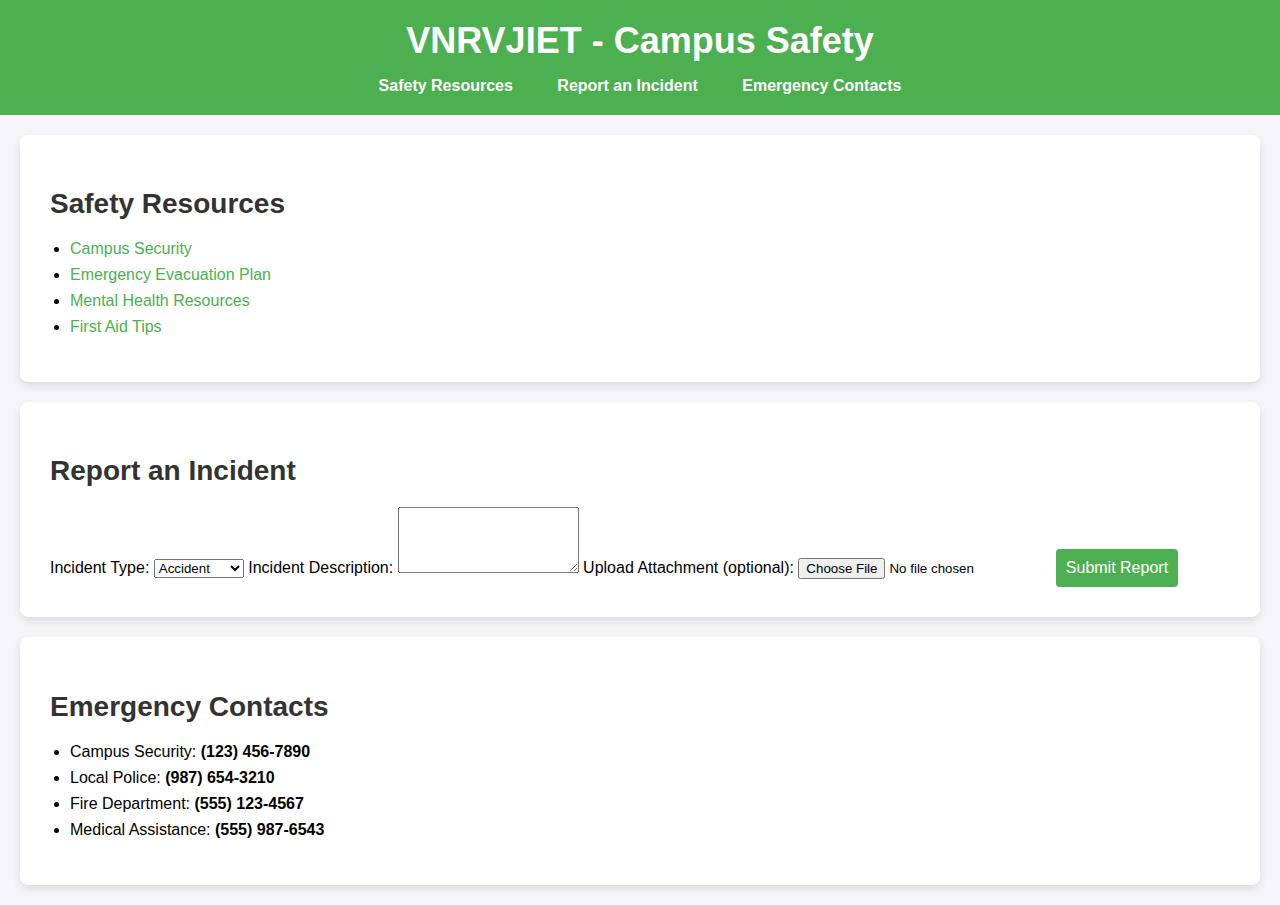
<file: min project/campus-safety/frontend/index.html>
<!DOCTYPE html>
<html lang="en">
<head>
    <meta charset="UTF-8">
    <meta name="viewport" content="width=device-width, initial-scale=1.0">
    <title>VNRVJIET Campus Safety</title>
    <link rel="stylesheet" href="css/styles.css">
</head>
<body>

    <header>
        <h1>VNRVJIET - Campus Safety</h1>
        <nav>
            <a href="#resources">Safety Resources</a>
            <a href="#report">Report an Incident</a>
            <a href="#contacts">Emergency Contacts</a>
        </nav>
    </header>

    <section id="resources">
        <h2>Safety Resources</h2>
        <ul>
            <li><a href="campus_security.html">Campus Security</a></li>
            <li><a href="emergency_plan.html">Emergency Evacuation Plan</a></li>
            <li><a href="mental_health_resources.html">Mental Health Resources</a></li>
            <li><a href="first_aid_tips.html">First Aid Tips</a></li>
        </ul>
    </section>

    <section id="report">
        <h2>Report an Incident</h2>
        <form id="incidentForm" enctype="multipart/form-data">
            <label for="incidentType">Incident Type:</label>
            <select id="incidentType" name="incidentType" required>
                <option value="accident">Accident</option>
                <option value="theft">Theft</option>
                <option value="emergency">Emergency</option>
            </select>

            <label for="description">Incident Description:</label>
            <textarea id="description" name="description" rows="4" required></textarea>

            <label for="attachment">Upload Attachment (optional):</label>
            <input type="file" id="attachment" name="attachment" />

            <button type="submit">Submit Report</button>
        </form>
    </section>

    <section id="contacts">
        <h2>Emergency Contacts</h2>
        <ul>
            <li>Campus Security: <strong>(123) 456-7890</strong></li>
            <li>Local Police: <strong>(987) 654-3210</strong></li>
            <li>Fire Department: <strong>(555) 123-4567</strong></li>
            <li>Medical Assistance: <strong>(555) 987-6543</strong></li>
        </ul>
    </section>

    <script src="js/app.js"></script>
</body>
</html>
</file>
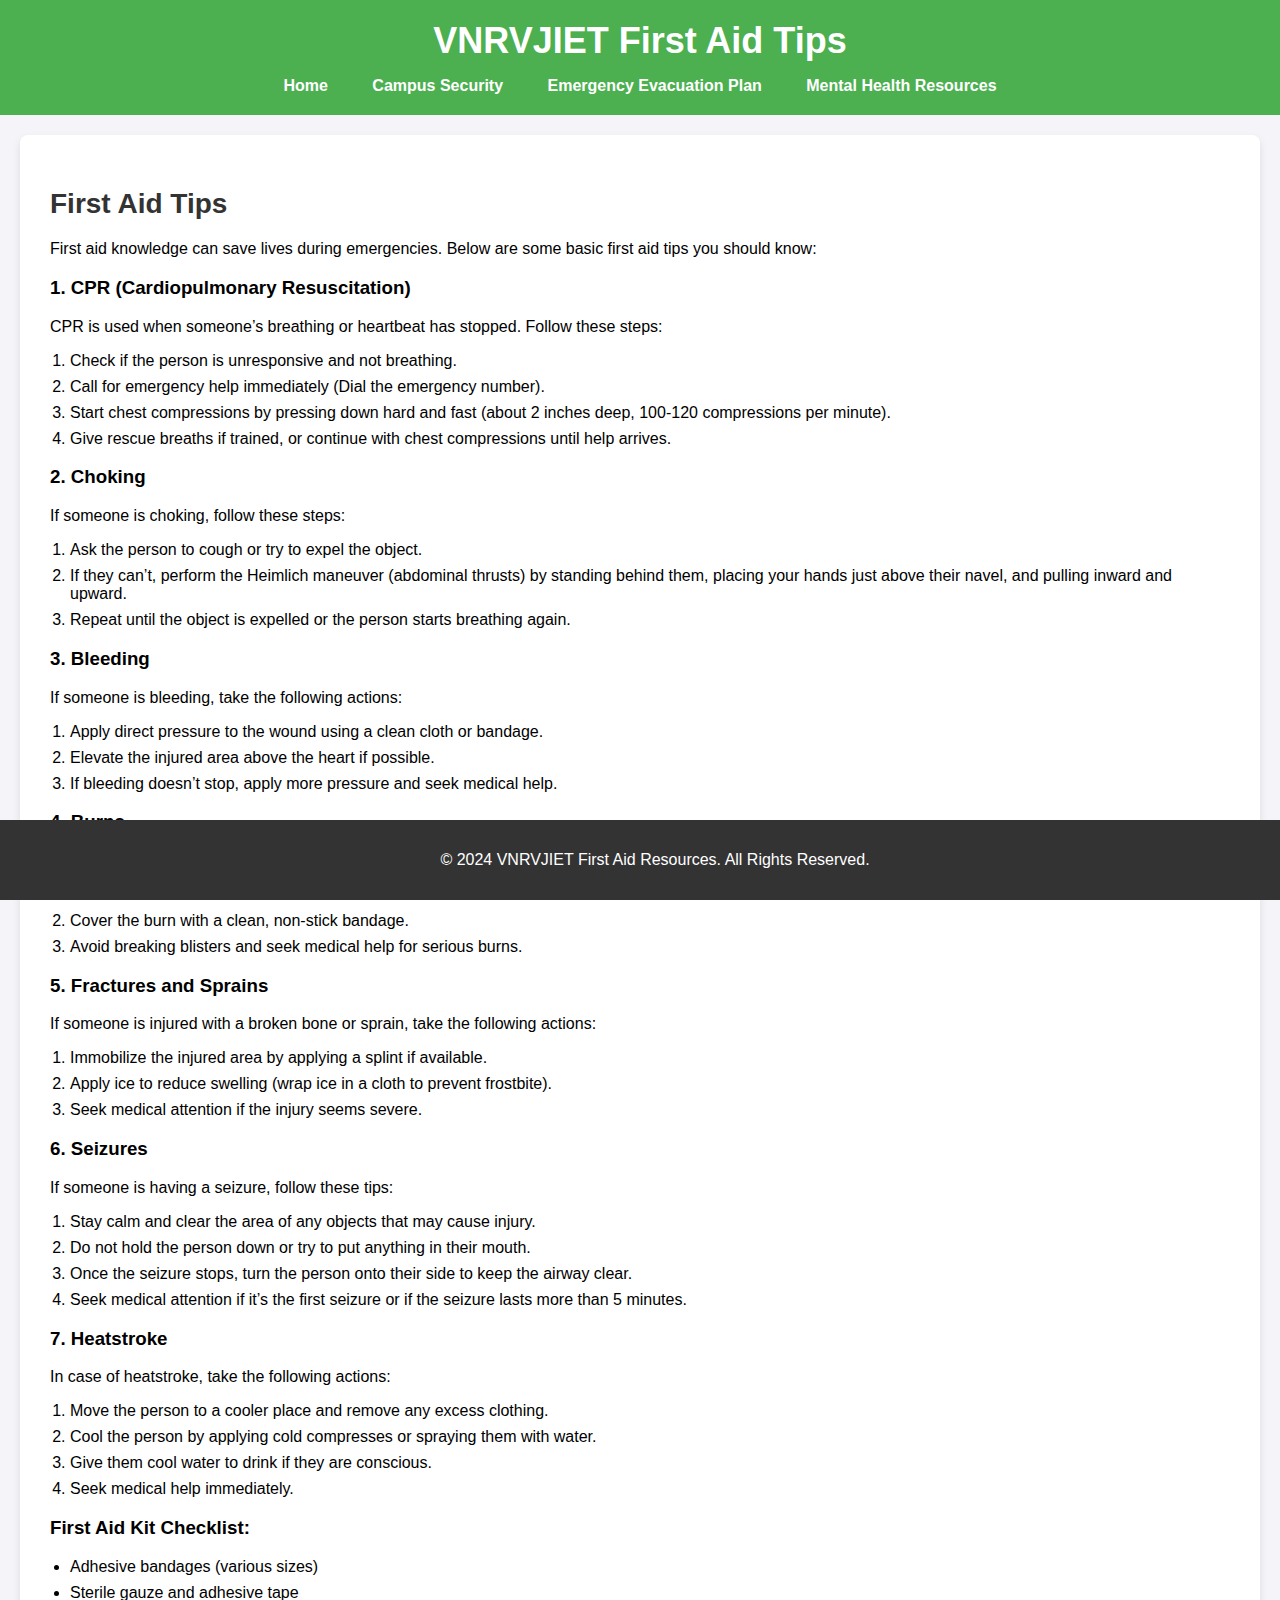
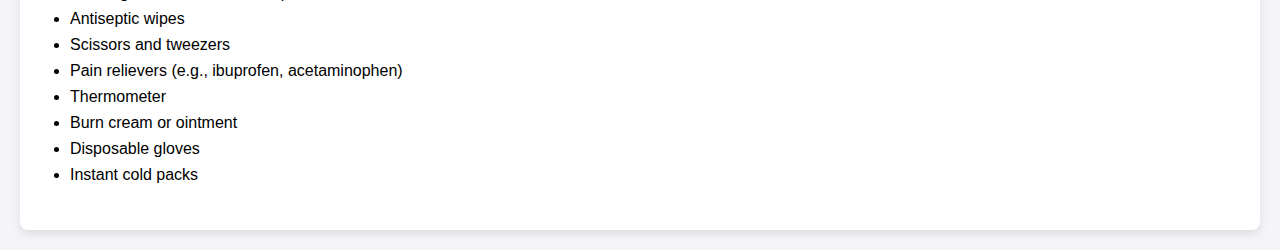
<file: min project/campus-safety/frontend/first_aid_tips.html>
<!DOCTYPE html>
<html lang="en">
<head>
    <meta charset="UTF-8">
    <meta name="viewport" content="width=device-width, initial-scale=1.0">
    <title>First Aid Tips</title>
    <link rel="stylesheet" href="css/styles.css">
</head>
<body>

    <header>
        <h1>VNRVJIET First Aid Tips</h1>
        <nav>
            <a href="index.html">Home</a>
            <a href="campus_security.html">Campus Security</a>
            <a href="emergency_plan.html">Emergency Evacuation Plan</a>
            <a href="mental_health_resources.html">Mental Health Resources</a>
        </nav>
    </header>

    <section>
        <h2>First Aid Tips</h2>
        <p>First aid knowledge can save lives during emergencies. Below are some basic first aid tips you should know:</p>

        <h3>1. CPR (Cardiopulmonary Resuscitation)</h3>
        <p>CPR is used when someone’s breathing or heartbeat has stopped. Follow these steps:</p>
        <ol>
            <li>Check if the person is unresponsive and not breathing.</li>
            <li>Call for emergency help immediately (Dial the emergency number).</li>
            <li>Start chest compressions by pressing down hard and fast (about 2 inches deep, 100-120 compressions per minute).</li>
            <li>Give rescue breaths if trained, or continue with chest compressions until help arrives.</li>
        </ol>

        <h3>2. Choking</h3>
        <p>If someone is choking, follow these steps:</p>
        <ol>
            <li>Ask the person to cough or try to expel the object.</li>
            <li>If they can’t, perform the Heimlich maneuver (abdominal thrusts) by standing behind them, placing your hands just above their navel, and pulling inward and upward.</li>
            <li>Repeat until the object is expelled or the person starts breathing again.</li>
        </ol>

        <h3>3. Bleeding</h3>
        <p>If someone is bleeding, take the following actions:</p>
        <ol>
            <li>Apply direct pressure to the wound using a clean cloth or bandage.</li>
            <li>Elevate the injured area above the heart if possible.</li>
            <li>If bleeding doesn’t stop, apply more pressure and seek medical help.</li>
        </ol>

        <h3>4. Burns</h3>
        <p>For minor burns, follow these steps:</p>
        <ol>
            <li>Run cold water over the burn for at least 10 minutes.</li>
            <li>Cover the burn with a clean, non-stick bandage.</li>
            <li>Avoid breaking blisters and seek medical help for serious burns.</li>
        </ol>

        <h3>5. Fractures and Sprains</h3>
        <p>If someone is injured with a broken bone or sprain, take the following actions:</p>
        <ol>
            <li>Immobilize the injured area by applying a splint if available.</li>
            <li>Apply ice to reduce swelling (wrap ice in a cloth to prevent frostbite).</li>
            <li>Seek medical attention if the injury seems severe.</li>
        </ol>

        <h3>6. Seizures</h3>
        <p>If someone is having a seizure, follow these tips:</p>
        <ol>
            <li>Stay calm and clear the area of any objects that may cause injury.</li>
            <li>Do not hold the person down or try to put anything in their mouth.</li>
            <li>Once the seizure stops, turn the person onto their side to keep the airway clear.</li>
            <li>Seek medical attention if it’s the first seizure or if the seizure lasts more than 5 minutes.</li>
        </ol>

        <h3>7. Heatstroke</h3>
        <p>In case of heatstroke, take the following actions:</p>
        <ol>
            <li>Move the person to a cooler place and remove any excess clothing.</li>
            <li>Cool the person by applying cold compresses or spraying them with water.</li>
            <li>Give them cool water to drink if they are conscious.</li>
            <li>Seek medical help immediately.</li>
        </ol>

        <h3>First Aid Kit Checklist:</h3>
        <ul>
            <li>Adhesive bandages (various sizes)</li>
            <li>Sterile gauze and adhesive tape</li>
            <li>Antiseptic wipes</li>
            <li>Scissors and tweezers</li>
            <li>Pain relievers (e.g., ibuprofen, acetaminophen)</li>
            <li>Thermometer</li>
            <li>Burn cream or ointment</li>
            <li>Disposable gloves</li>
            <li>Instant cold packs</li>
        </ul>

    </section>

    <footer>
        <p>&copy; 2024 VNRVJIET First Aid Resources. All Rights Reserved.</p>
    </footer>

</body>
</html>
</file>
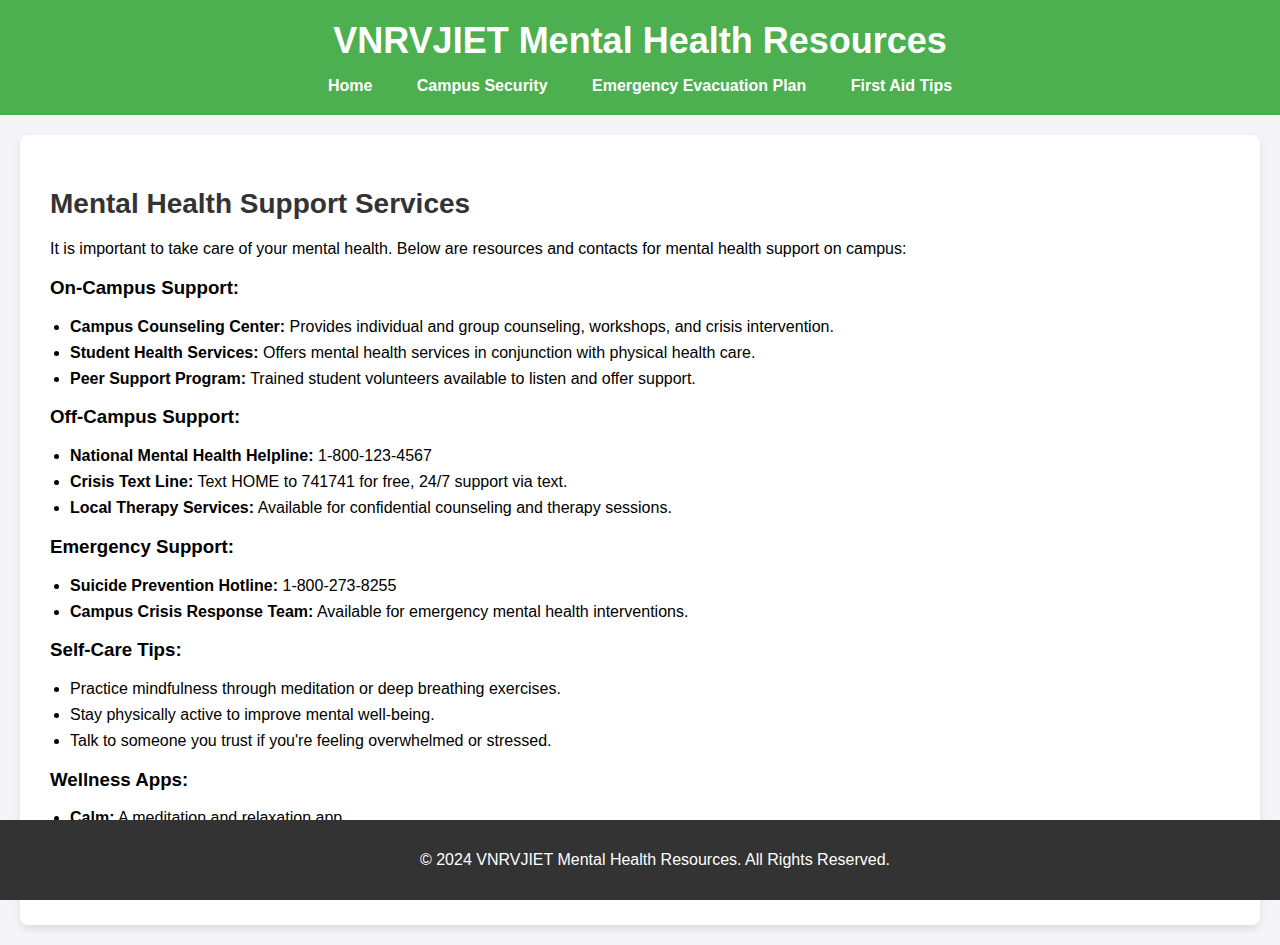
<file: min project/campus-safety/frontend/mental_health_resources.html>
<!DOCTYPE html>
<html lang="en">
<head>
    <meta charset="UTF-8">
    <meta name="viewport" content="width=device-width, initial-scale=1.0">
    <title>Mental Health Resources</title>
    <link rel="stylesheet" href="css/styles.css">
</head>
<body>

    <header>
        <h1>VNRVJIET Mental Health Resources</h1>
        <nav>
            <a href="index.html">Home</a>
            <a href="campus_security.html">Campus Security</a>
            <a href="emergency_plan.html">Emergency Evacuation Plan</a>
            <a href="first_aid_tips.html">First Aid Tips</a>
        </nav>
    </header>

    <section>
        <h2>Mental Health Support Services</h2>
        <p>It is important to take care of your mental health. Below are resources and contacts for mental health support on campus:</p>

        <h3>On-Campus Support:</h3>
        <ul>
            <li><strong>Campus Counseling Center:</strong> Provides individual and group counseling, workshops, and crisis intervention.</li>
            <li><strong>Student Health Services:</strong> Offers mental health services in conjunction with physical health care.</li>
            <li><strong>Peer Support Program:</strong> Trained student volunteers available to listen and offer support.</li>
        </ul>

        <h3>Off-Campus Support:</h3>
        <ul>
            <li><strong>National Mental Health Helpline:</strong> 1-800-123-4567</li>
            <li><strong>Crisis Text Line:</strong> Text HOME to 741741 for free, 24/7 support via text.</li>
            <li><strong>Local Therapy Services:</strong> Available for confidential counseling and therapy sessions.</li>
        </ul>

        <h3>Emergency Support:</h3>
        <ul>
            <li><strong>Suicide Prevention Hotline:</strong> 1-800-273-8255</li>
            <li><strong>Campus Crisis Response Team:</strong> Available for emergency mental health interventions.</li>
        </ul>

        <h3>Self-Care Tips:</h3>
        <ul>
            <li>Practice mindfulness through meditation or deep breathing exercises.</li>
            <li>Stay physically active to improve mental well-being.</li>
            <li>Talk to someone you trust if you're feeling overwhelmed or stressed.</li>
        </ul>

        <h3>Wellness Apps:</h3>
        <ul>
            <li><strong>Calm:</strong> A meditation and relaxation app.</li>
            <li><strong>Headspace:</strong> Offers mindfulness and mental health resources.</li>
            <li><strong>Wysa:</strong> An AI chatbot designed to help manage emotions and mental health.</li>
        </ul>

    </section>

    <footer>
        <p>&copy; 2024 VNRVJIET Mental Health Resources. All Rights Reserved.</p>
    </footer>

</body>
</html>
</file>
<file: min project/campus-safety/frontend/css/styles.css>
/* General styles for the entire website */
body {
    font-family: Arial, sans-serif;
    background-color: #f4f4f9;
    margin: 0;
    padding: 0;
}

/* Header styling */
header {
    background-color: #4CAF50;
    color: white;
    padding: 20px;
    text-align: center;
}

header h1 {
    margin: 0;
    font-size: 36px;
}

/* Navigation bar styles */
nav {
    text-align: center;
    margin-top: 15px;
}

nav a {
    color: white;
    margin: 0 20px;
    text-decoration: none;
    font-weight: bold;
}

nav a:hover {
    text-decoration: underline;
}

/* Section styling */
section {
    padding: 30px;
    margin: 20px;
    background-color: white;
    border-radius: 8px;
    box-shadow: 0 4px 8px rgba(0, 0, 0, 0.1);
}

section h2 {
    color: #333;
    font-size: 28px;
    margin-bottom: 20px;
}

/* Links in sections */
a {
    color: #4CAF50;
    text-decoration: none;
}

a:hover {
    text-decoration: underline;
}

/* Lists in sections */
ul, ol {
    padding-left: 20px;
}

li {
    font-size: 16px;
    margin: 8px 0;
}

/* Button styling */
button {
    padding: 10px;
    background-color: #4CAF50;
    color: white;
    border: none;
    border-radius: 4px;
    cursor: pointer;
    font-size: 16px;
}

button:hover {
    background-color: #45a049;
}

/* Footer styling */
footer {
    text-align: center;
    padding: 15px;
    background-color: #333;
    color: white;
    position: fixed;
    bottom: 0;
    width: 100%;
}

/* Map container and styling */
.map-container {
    margin-top: 20px;
    height: 400px;
    width: 100%;
}

#map {
    height: 100%;
    width: 100%;
}

/* Responsive design */
@media (max-width: 768px) {
    section {
        padding: 20px;
        margin: 10px;
    }

    nav a {
        display: inline-block;
        margin: 10px 15px;
    }

    footer {
        padding: 10px;
    }
}
</file>
